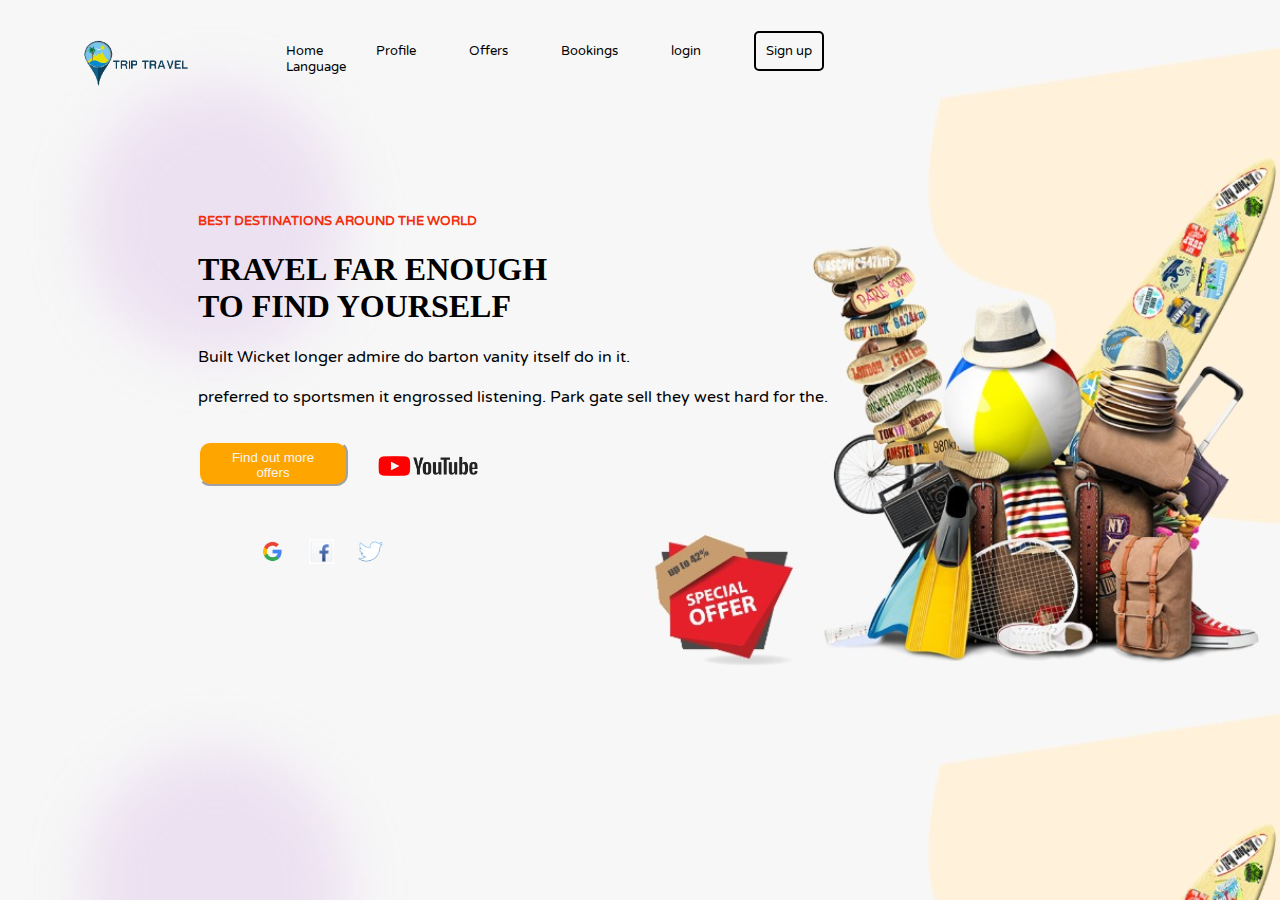
<file: index.html>
<!DOCTYPE html>
<html>
    <head>
        <link rel="stylesheet" href="./style.css">
        <link rel="preconnect" href="https://fonts.googleapis.com">
        <link rel="preconnect" href="https://fonts.gstatic.com" crossorigin>
        <link href="https://fonts.googleapis.com/css2?family=Varela+Round&display=swap" rel="stylesheet">
       
    </head>
    <body>
        <div class="container_1">
            <img class="img_1" src="./images/pic_3.png" alt="Logo" >
            <nav >
               <a href="">Home</a>
                <a href="">Profile</a>
                <a href="">Offers</a>
                <a  href="">Bookings</a>
                <a href="./index1.html">login</a>
                <a class="Sign_up" href="">Sign up</a>
                <a href="">Language</a>
            </nav>
        </div>
        <div class="container_4">
            <h5>BEST DESTINATIONS AROUND THE WORLD</h5>
            <h1>TRAVEL FAR ENOUGH <br>  TO FIND YOURSELF </h1>
            
            <p>Built Wicket longer admire do barton vanity itself do in it.<br><br>preferred to sportsmen it engrossed listening. Park gate sell they west hard for the.  </p><br>
            <div class="container_2">
                <button>Find out more <br> offers</button>
                <img class="logo" src="./images/YouTube-Logo.png" alt="icon">
            </div><br><br>
            <div class="container_3">
                <img src="./images/Google_logo.png" alt="Google">
                <img src="./images/fb_logo.jpg" alt="Facebook">
                <img  src="./images/tw.png" alt="Twitter">
            </div>
        </div>
    </body>
</html>
</file>
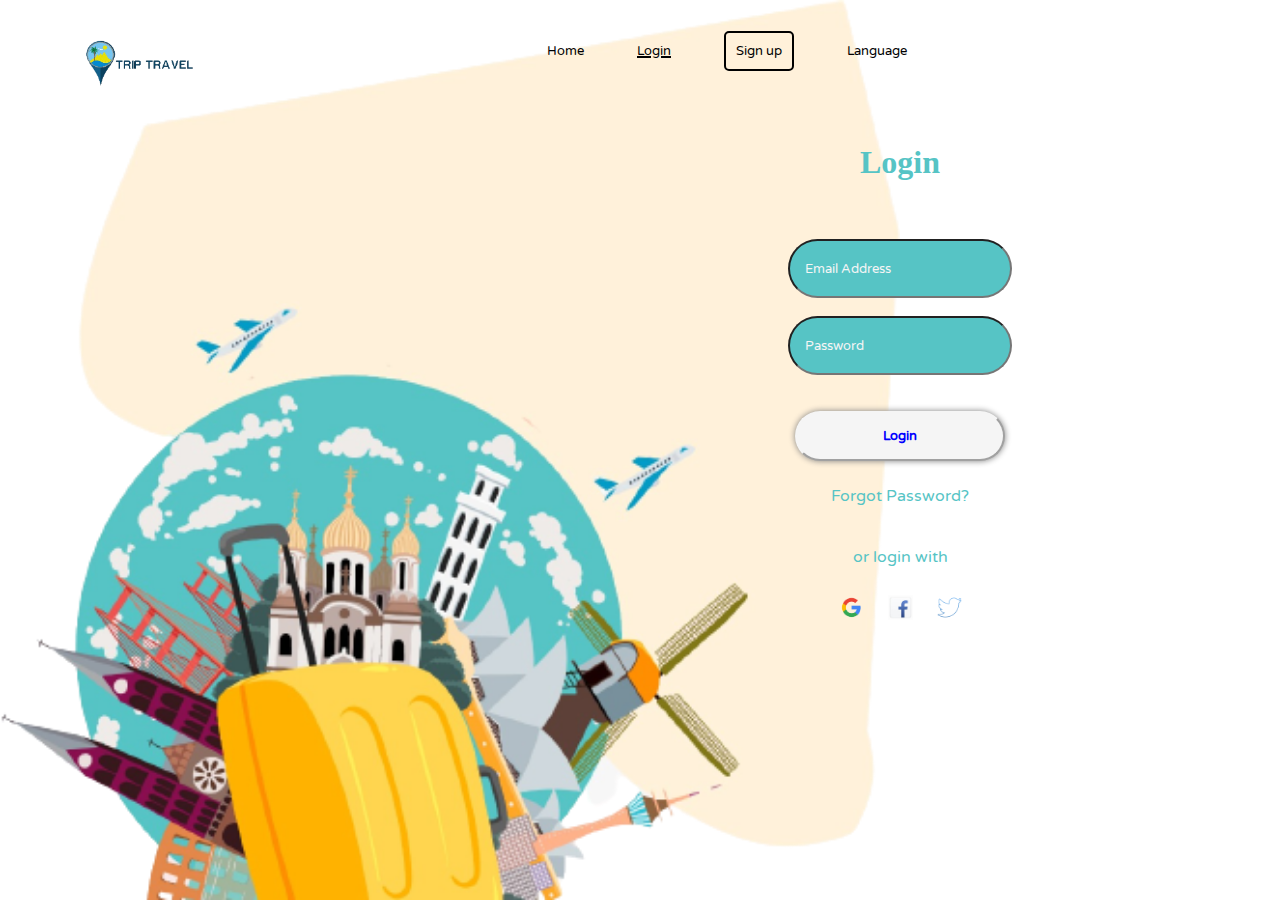
<file: index1.html>
<!DOCTYPE html>
<html>
    <head>
        <title>Login</title>
        <link rel="stylesheet" href="./style.css">
        <link rel="preconnect" href="https://fonts.googleapis.com">
        <link rel="preconnect" href="https://fonts.gstatic.com" crossorigin>
        <link href="https://fonts.googleapis.com/css2?family=Varela+Round&display=swap" rel="stylesheet">
    </head>
    <body class="container_5">
        <div class="container_6">
            <img class="img_2" src="./images/pic_3.png" alt="Logo" >
            <nav >
                <a href="">Home</a>
                <a class="log_1" href=""> Login</a>
                <a class="Sign_up" href="">Sign up</a>
                <a href="">Language</a>
            </nav>
        </div>
        <div class="container_8">
            <div></div>
            <div class="container_7">
                <h1 class="header">Login</h1><br><br>
                <input type="email" placeholder="Email Address"><br>
                <input type="password" placeholder="Password"><br><br>
                <button class="login"><strong> Login</strong></button>
                <a class="fp" href="">Forgot Password?</a> 
                <p class="header">or login with</p>
                <div class="container_9">
                    <img src="./images/Google_logo.png" alt="Google">
                    <img src="./images/fb_logo.jpg" alt="Facebook">
                    <img  src="./images/tw.png" alt="Twitter">
                </div>
            </div>
        </div>
    </body>
</html>
</file>
<file: style.css>
.img_1{
    width: 220px;
    height: 115px;
    margin:0px 20px;
}
h5{
    color:rgb(240, 47, 13);
    font-family: 'Varela Round', sans-serif;
}
nav {
    font-family: 'Varela Round', sans-serif;
    margin: 35px 340px 0px 0px;
    font-size: small;
}
a{
    text-decoration: none;
    color: black;
    margin: 25px;
}
.Sign_up{
   border-style:solid;
   padding: 10px;
   border-width: 2px;
   border-radius: 5px;
}
.container_1{
    display: flex;
    flex-direction: row;
    justify-content: space-between;
    
}
body{
    background-image: url(./images/pic_2.jpeg);
    background-size: cover;
}
h1{
    font-family: 'Times New Roman', Times, serif;
}
p{
    font-family: 'Varela Round', sans-serif;
}
button{
    background-color: orange;
    color: whitesmoke;
    border-radius:12px;
    height: 45px;
    border-color: whitesmoke;
    padding: 7px;
    width: 150px;
}
.logo{
    height: 50px;
    width: 100px;
    margin: 0px 30px;
}
.container_2{
    display: flex;
    flex-direction: row;
    justify-content: flex-start;
}
.container_3{
    display: flex;
    flex-direction: row;
    margin: 0px 50px;
}
img{
    margin: 12px;
    height: 25px;
    width: 25px;
    box-shadow: black;
}
.container_4{
    margin: 90px 190px;
    
}
.container_5{
    background-image: url(./images/login.png);
    background-size: 100vh;
    background-position:cover;
   background-repeat: no-repeat;
}
.container_6{
    display: flex;
    flex-direction: row;
    justify-content: space-between;
    font-family: 'Varela Round', sans-serif;
}
.img_2{
    width: 220px;
    height: 115px;
    margin:0px 20px;
}
.container_7{
    display: flex;
    flex-direction: column;
    align-items: center;

}
.container_8{
    display: flex;
    flex-direction: row;
    justify-content: space-around;
}
.container_9{
    display: flex;
    flex-direction: row;
    justify-content: flex-start;
}
input{
    height: 25px;
    width: 190px;
    border-radius: 30px;
    padding: 15px;
    background-color:#56c4c5;
    color: whitesmoke;
}
.login{
    background-color:whitesmoke;
    color: blue;
    font-family:'Varela Round',sans-serif;
    box-shadow: 0 0 6px gray;
    width: 210px;
    border-radius: 50px;
    height:50px;
}
input::placeholder{
    color: whitesmoke;
    font-family:'Varela Round',sans-serif;
}
.header{
    color: #56c4c5;
}
.fp{
    color: #56c4c5;
    font-family: 'Varela Round', sans-serif;
}
.log_1{
    text-decoration: underline;
    text-decoration-thickness: 2px;
}
</file>
